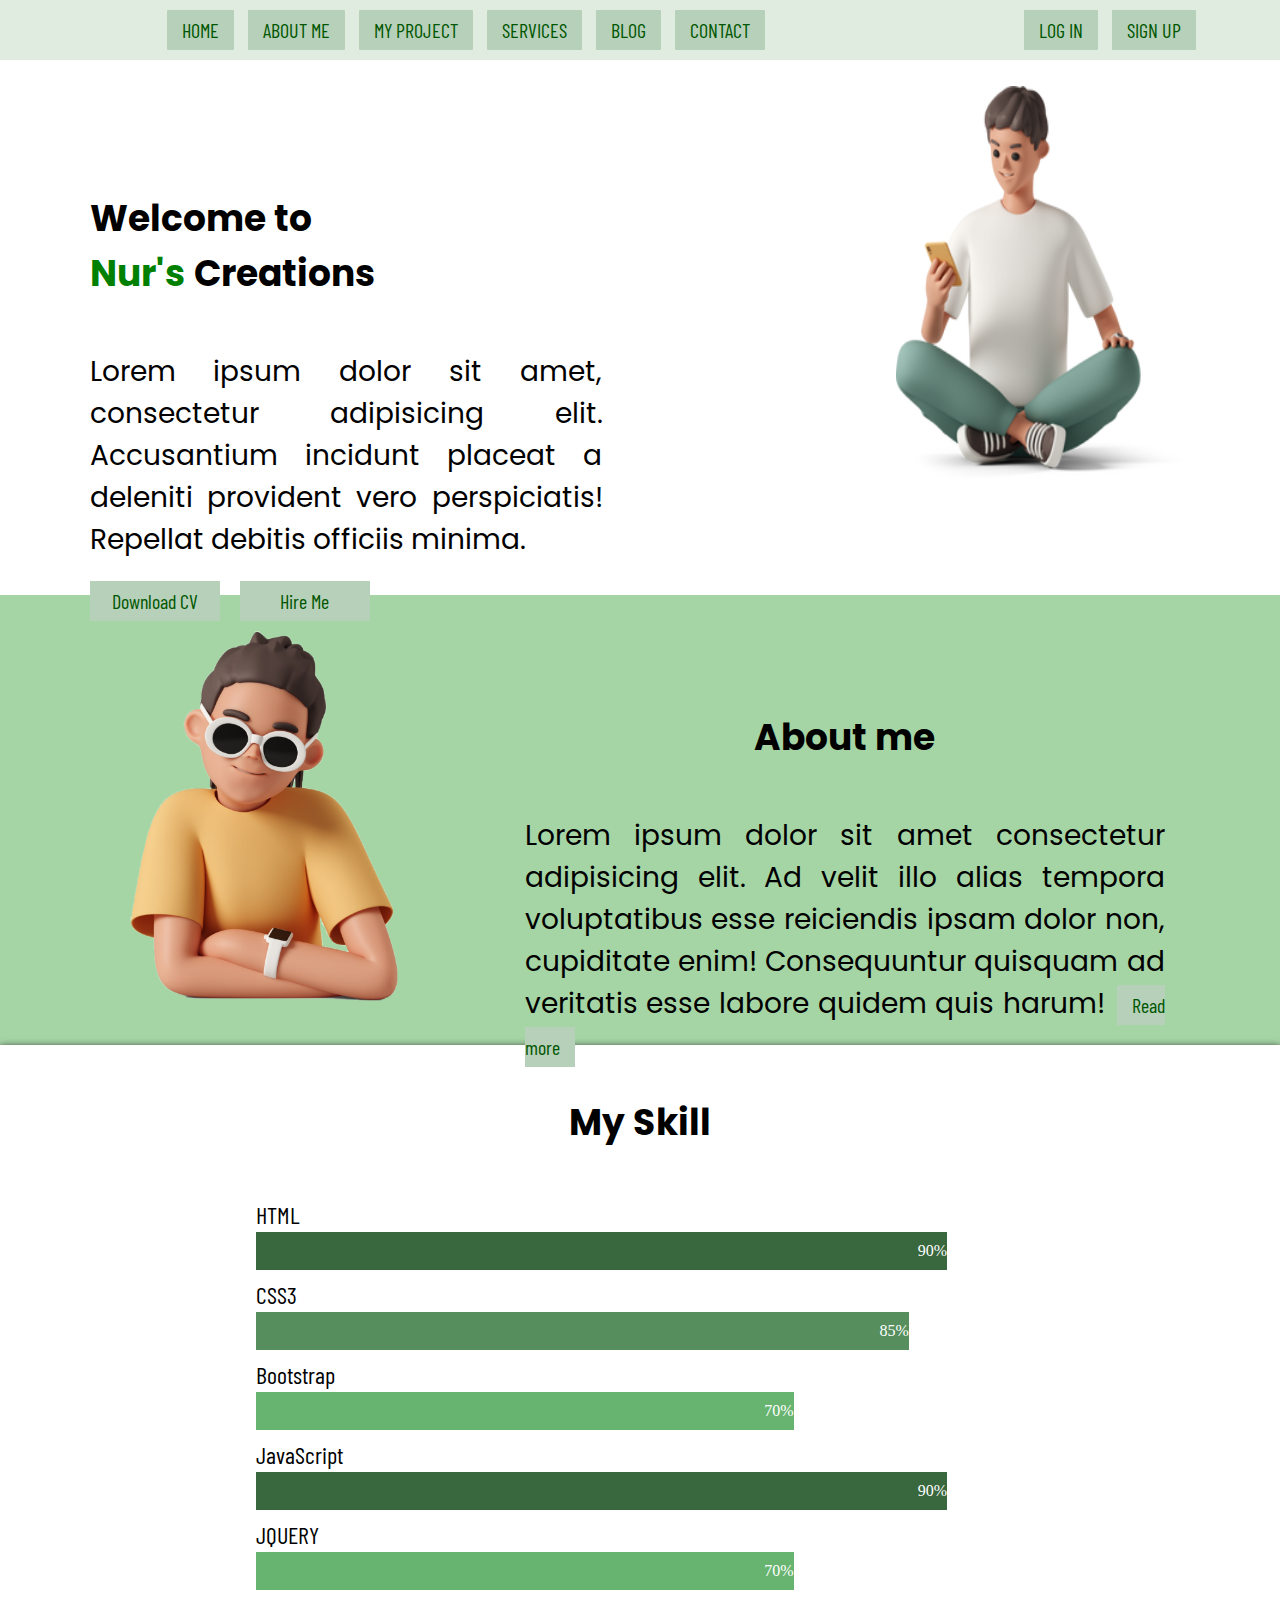
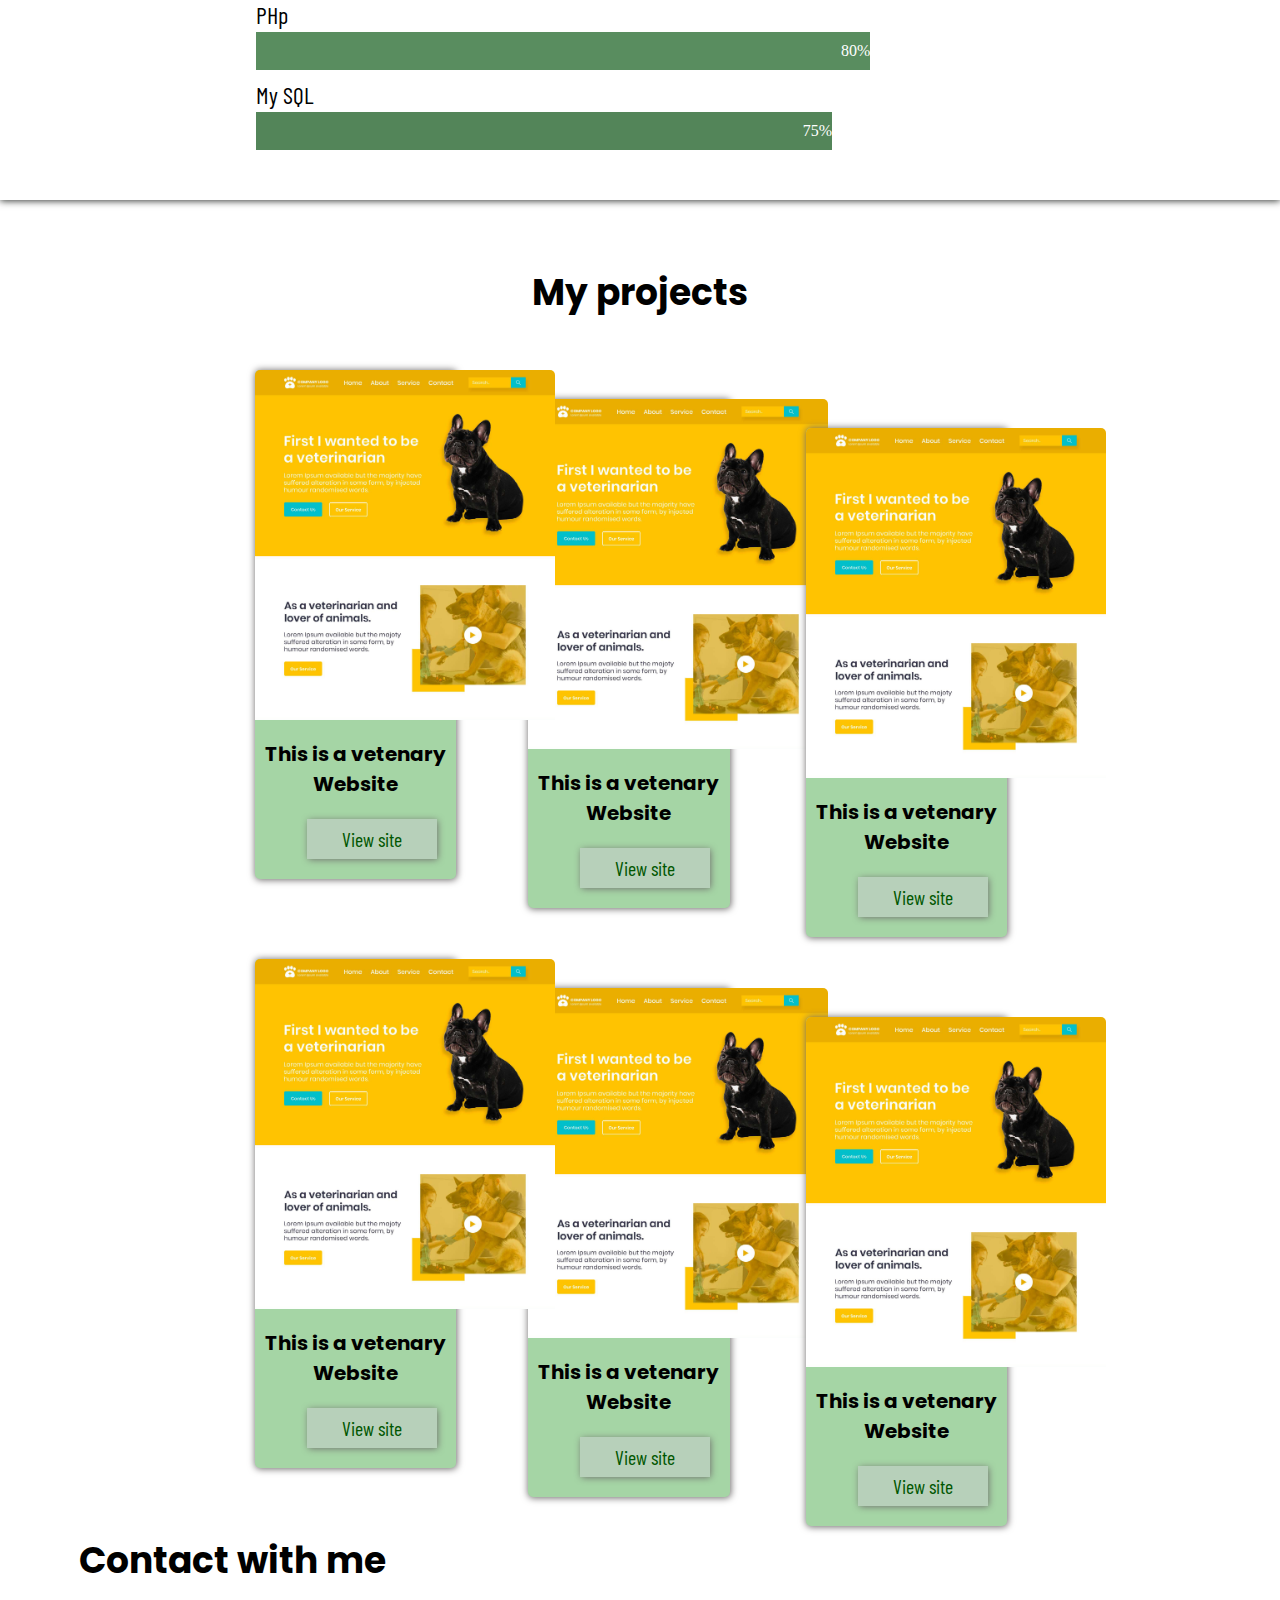
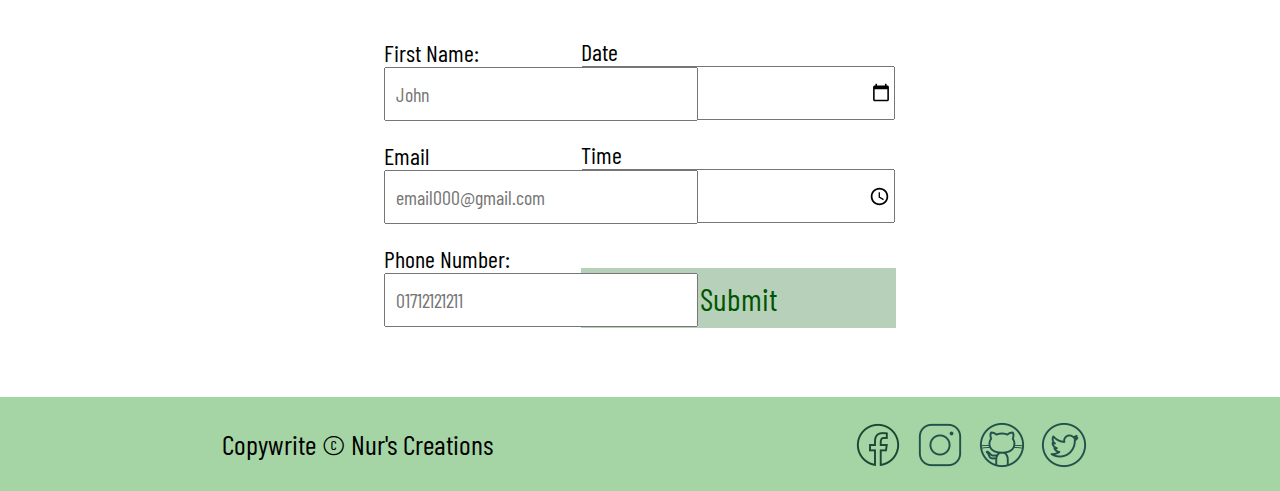
<file: index.html>
<!DOCTYPE html>
<html lang="en">
  <head>
    <meta charset="UTF-8" />
    <meta http-equiv="X-UA-Compatible" content="IE=edge" />
    <meta name="viewport" content="width=device-width, initial-scale=1.0" />
    <title>Document</title>

    <link rel="stylesheet" href="main.css">

    <link rel="preconnect" href="https://fonts.googleapis.com">
    <link rel="preconnect" href="https://fonts.gstatic.com" crossorigin>
    <link href="https://fonts.googleapis.com/css2?family=Poppins:ital,wght@1,200&display=swap" rel="stylesheet">

    <link rel="preconnect" href="https://fonts.googleapis.com">
    <link rel="preconnect" href="https://fonts.gstatic.com" crossorigin>
    <link href="https://fonts.googleapis.com/css2?family=Barlow+Condensed:wght@500&family=Poppins:ital,wght@1,200&display=swap" rel="stylesheet">

    <link rel="preconnect" href="https://fonts.googleapis.com">
    <link rel="preconnect" href="https://fonts.gstatic.com" crossorigin>
    <link href="https://fonts.googleapis.com/css2?family=Barlow+Condensed:wght@500&family=Barlow+Semi+Condensed:wght@500&family=Poppins:ital,wght@1,200&display=swap" rel="stylesheet">
    
  </head>
  <body>
    <!-- Navigation -->
    <section     class="navigation">
      <div class="half-nav1">
        <div class="nav">
          <nav>
            <a href="#"     class="nav1">Home</a>
            <a href="#">About me</a>
            <a href="#">My    project</a>
            <a href="#">Services</a>
            <a href="#">Blog</a>
            <a href="#">Contact</a>
          </nav>
        </div>
      </div>
      <div class="half-nav2">
        <div class="nav">
          <nav class="login">
            <a href="#">Log in</a>
            <a href="#">Sign up</a>
          </nav>
        </div>
      </div>
    </section>
    
    <section id="sec1">
      <div class="half-width">
        <h1 class="head1">
          Welcome to <br />
          <span> Nur's</span> Creations
        </h1>
        <p class="P1">
          Lorem ipsum dolor sit amet, consectetur adipisicing elit. Accusantium
          incidunt placeat a deleniti provident vero perspiciatis! Repellat
          debitis officiis minima.
        </p>
        <div class="button">
          <div <a href="" class="btn1">Download CV</a> 
            
          </div>
          <div <a href="" class="btn1">Hire Me</a> 
            
          </div>
      </div>
      </div>
      <div class="half-width">
        <img
          src="casual-life-3d-young-man-sitting-cross-legged-and-looking-at-smartphone.png"
          alt="my photo"/>
      </div>
    </section>

    <!-- About -->
    <section class="about">
      <div class="half-about1">
        <h1>About me</h1>
        <article>Lorem ipsum dolor sit amet consectetur adipisicing elit. Ad velit illo alias tempora voluptatibus esse reiciendis ipsam dolor non, cupiditate enim! Consequuntur quisquam ad veritatis esse labore quidem quis harum!<a href="" class="btn2">Read more</a> </article> 
      </div>
      <div class="half-img">
        <img src="profile.png" alt="">
      </div>
    </section>

    <!--==--==--==-- Skill --==--==--==-->

    <section id="sec4">
      <div class="skill">
        <h1>My Skill</h1>
        <p>HTML</p>
        <div class="container">
          <div class="skills html"> 90%</div>
        </div>
        <p>CSS3</p>
        <div class="container">
          <div class="skills css">85%</div>
        </div>
        <p>Bootstrap</p>
        <div class="container">
          <div class="skills bs">70%</div>
        </div>
        <p>JavaScript</p>
        <div class="container">
          <div class="skills js">90%</div>
        </div>
        <p>JQUERY</p>
        <div class="container">
          <div class="skills jq">70%</div>
        </div>
        <p>PHp</p>
        <div class="container">
          <div class="skills php">80%</div>
        </div>
        <p>My SQL</p>
        <div class="container">
          <div class="skills sql">75%</div>
        </div>
      </div>

    </section>
    <!-- <hr> -->
    <!-- Project -->
    <section class="sec5">
      <h1>My projects</h1>
      <div class="card">
        <div class="card-1">
          <img src="vetenary 1.jpg" alt="vetenary">
          <h2>This is a vetenary Website</h2>
          <div <a href="" class="btn1" id="project-btn">View site</a> </div>
        </div>
        <div class="card-1" id="card2">
          <img src="vetenary 1.jpg" alt="vetenary">
          <h2>This is a vetenary Website</h2>
          <div <a href="" class="btn1" id="project-btn">View site</a> </div>
        </div>
        <div class="card-1" id="card3">
          <img src="vetenary 1.jpg" alt="vetenary">
          <h2>This is a vetenary Website</h2>
          <div <a href="" class="btn1" id="project-btn">View site</a> </div>
        </div>
        <div class="card-1" id="card4">
          <img src="vetenary 1.jpg" alt="vetenary">
          <h2>This is a vetenary Website</h2>
          <div <a href="" class="btn1" id="project-btn">View site</a> </div>
        </div>

        <div class="card-1" id="card5">
          <img src="vetenary 1.jpg" alt="vetenary">
          <h2>This is a vetenary Website</h2>
          <div <a href="" class="btn1" id="project-btn">View site</a> </div>
        </div>

        <div class="card-1" id="card6">
          <img src="vetenary 1.jpg" alt="vetenary">
          <h2>This is a vetenary Website</h2>
          <div <a href="" class="btn1" id="project-btn">View site</a> </div>
        </div>
      </div>
    </section>

    <section class="sec6">
      <h1>Contact with me</h1>
      <div class="contact">
        <form action="contact">
          <div class="half-form">
          
            <label for="Name"> First Name: <br>
              <input type="text" title="Name" placeholder="John" accept="name"><br>
            </label>
            
            <label for="email">Email <br>
              <input type="email" placeholder="email000@gmail.com" pattern="[a-z0-9._%+-]+@[a-z0-9.-]+\.[a-z]{2,}$" accept="email"></label>
              <br>
              <label for="number">Phone Number: <br> <input type="number" minlength="0" maxlength="11" placeholder="01712121211" accept="number" title="please insert your phone number" > </label> <br>
          </div>
          <div class="half-form2">
              <label for="date">Date <br> <input type="date" accept="date"></label><br>
              <label for="time">Time<br>
              <input type="time" accept="time"></label><br>
               <input type="submit" class="btn1" id="submit"> 
          </div>
         
        </form>  
      </div>
    </section>

    <footer>
      <div class="half-footer">
        <p>Copywrite &COPY; Nur's Creations</p>
      </div>
      <div class="half-footer2">
       <a href="#" ><img src="icons8-facebook-48 (3).png" alt="icons8-facebook-48"/></a>
        <a href="#"><img src="icons8-instagram-48.png" alt=""></a>
        <a href="#"><img src="icons8-github-48.png" alt=""></a> 
        <a href="#"><img src="icons8-twitter-circled-48.png" alt=""/> </a>
      </div>
    </footer>

  </body>
</html>
</file>
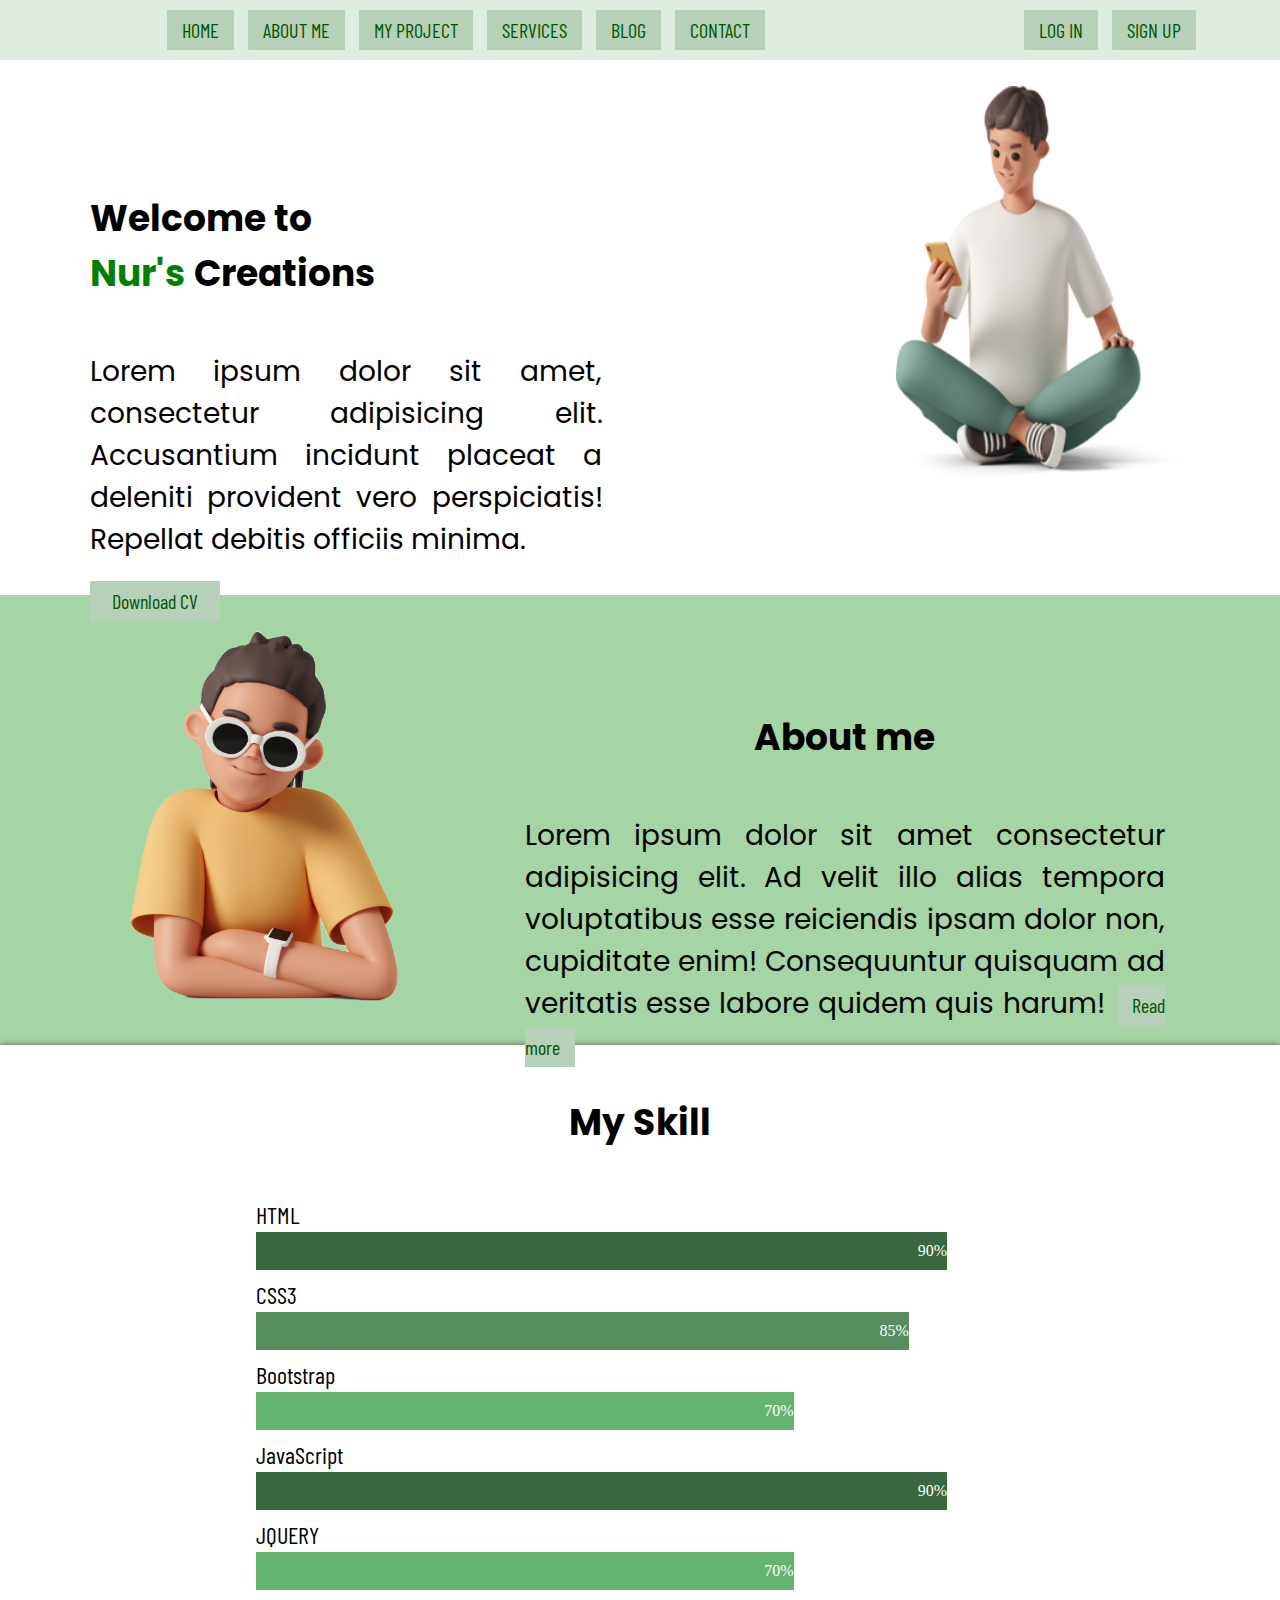
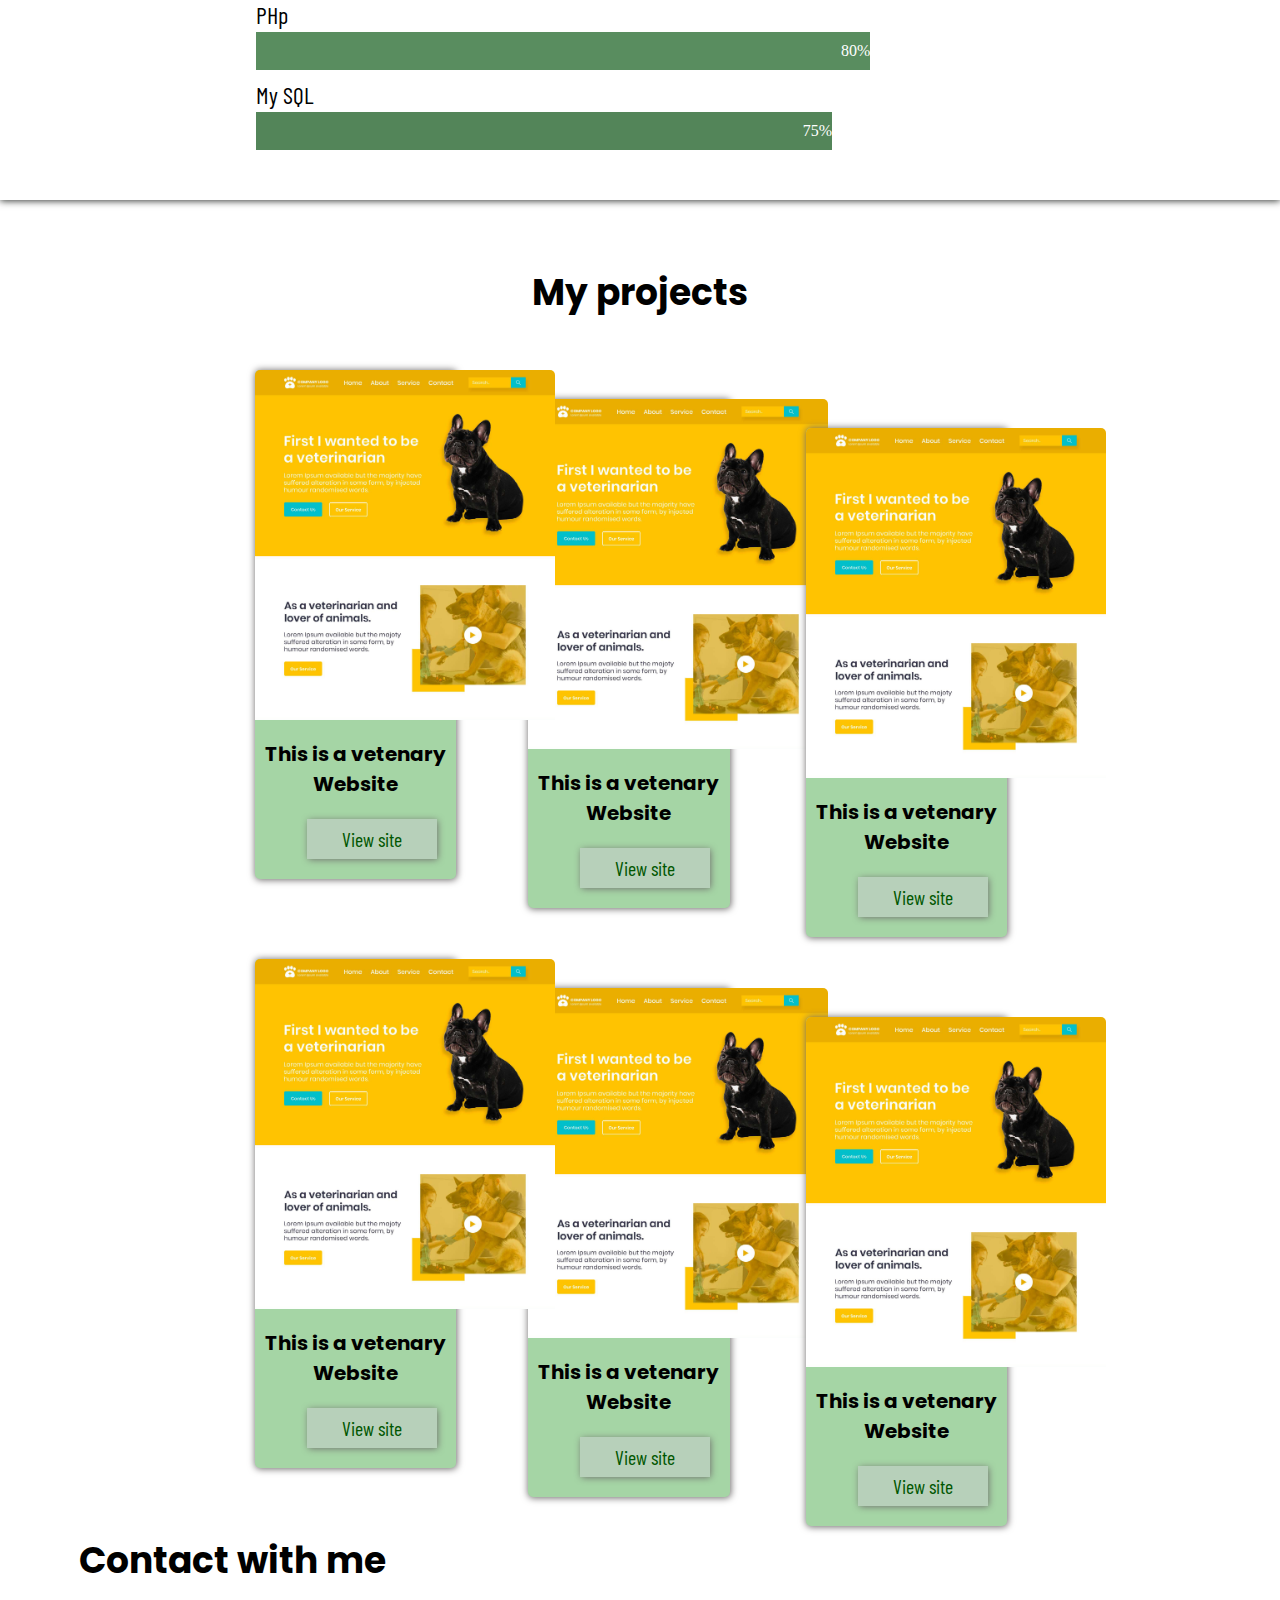
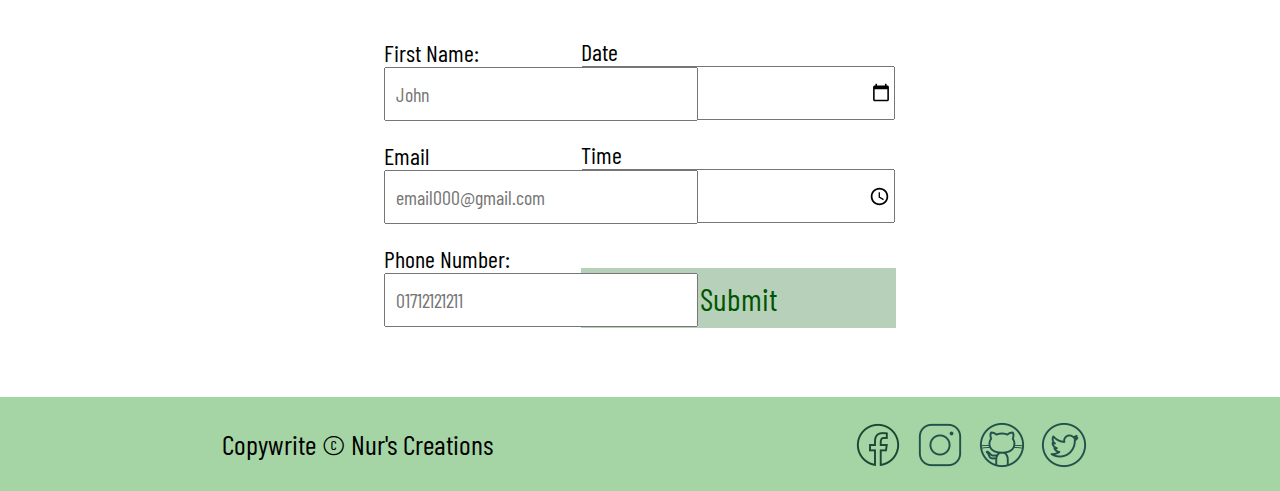
<file: portfolio.html>
<!DOCTYPE html>
<html lang="en">
  <head>
    <meta charset="UTF-8" />
    <meta http-equiv="X-UA-Compatible" content="IE=edge" />
    <meta name="viewport" content="width=device-width, initial-scale=1.0" />
    <title>Document</title>

    <link rel="stylesheet" href="main.css">

    <link rel="preconnect" href="https://fonts.googleapis.com">
    <link rel="preconnect" href="https://fonts.gstatic.com" crossorigin>
    <link href="https://fonts.googleapis.com/css2?family=Poppins:ital,wght@1,200&display=swap" rel="stylesheet">

    <link rel="preconnect" href="https://fonts.googleapis.com">
    <link rel="preconnect" href="https://fonts.gstatic.com" crossorigin>
    <link href="https://fonts.googleapis.com/css2?family=Barlow+Condensed:wght@500&family=Poppins:ital,wght@1,200&display=swap" rel="stylesheet">

    <link rel="preconnect" href="https://fonts.googleapis.com">
    <link rel="preconnect" href="https://fonts.gstatic.com" crossorigin>
    <link href="https://fonts.googleapis.com/css2?family=Barlow+Condensed:wght@500&family=Barlow+Semi+Condensed:wght@500&family=Poppins:ital,wght@1,200&display=swap" rel="stylesheet">
    
  </head>
  <body>
    <!-- Navigation -->
    <section     class="navigation">
      <div class="half-nav1">
        <div class="nav">
          <nav>
            <a href="#"     class="nav1">Home</a>
            <a href="#">About me</a>
            <a href="#">My    project</a>
            <a href="#">Services</a>
            <a href="#">Blog</a>
            <a href="#">Contact</a>
          </nav>
        </div>
      </div>
      <div class="half-nav2">
        <div class="nav">
          <nav class="login">
            <a href="#">Log in</a>
            <a href="#">Sign up</a>
          </nav>
        </div>
      </div>
    </section>
    
    <section id="sec1">
      <div class="half-width">
        <h1 class="head1">
          Welcome to <br />
          <span> Nur's</span> Creations
        </h1>
        <p class="P1">
          Lorem ipsum dolor sit amet, consectetur adipisicing elit. Accusantium
          incidunt placeat a deleniti provident vero perspiciatis! Repellat
          debitis officiis minima.
        </p>
        <div <a href="" class="btn1">Download CV</a> 
          
        </div>
      </div>

      <div class="half-width">
        <img
          src="casual-life-3d-young-man-sitting-cross-legged-and-looking-at-smartphone.png"
          alt="my photo"/>
      </div>
    </section>

    <!-- About -->
    <section class="about">
      <div class="half-about1">
        <h1>About me</h1>
        <article>Lorem ipsum dolor sit amet consectetur adipisicing elit. Ad velit illo alias tempora voluptatibus esse reiciendis ipsam dolor non, cupiditate enim! Consequuntur quisquam ad veritatis esse labore quidem quis harum!<a href="" class="btn2">Read more</a> </article> 
      </div>
      <div class="half-img">
        <img src="profile.png" alt="">
      </div>
    </section>

    <!--==--==--==-- Skill --==--==--==-->

    <section id="sec4">
      <div class="skill">
        <h1>My Skill</h1>
        <p>HTML</p>
        <div class="container">
          <div class="skills html"> 90%</div>
        </div>
        <p>CSS3</p>
        <div class="container">
          <div class="skills css">85%</div>
        </div>
        <p>Bootstrap</p>
        <div class="container">
          <div class="skills bs">70%</div>
        </div>
        <p>JavaScript</p>
        <div class="container">
          <div class="skills js">90%</div>
        </div>
        <p>JQUERY</p>
        <div class="container">
          <div class="skills jq">70%</div>
        </div>
        <p>PHp</p>
        <div class="container">
          <div class="skills php">80%</div>
        </div>
        <p>My SQL</p>
        <div class="container">
          <div class="skills sql">75%</div>
        </div>
      </div>

    </section>
    <!-- <hr> -->
    <!-- Project -->
    <section class="sec5">
      <h1>My projects</h1>
      <div class="card">
        <div class="card-1">
          <img src="vetenary 1.jpg" alt="vetenary">
          <h2>This is a vetenary Website</h2>
          <div <a href="" class="btn1" id="project-btn">View site</a> </div>
        </div>
        <div class="card-1" id="card2">
          <img src="vetenary 1.jpg" alt="vetenary">
          <h2>This is a vetenary Website</h2>
          <div <a href="" class="btn1" id="project-btn">View site</a> </div>
        </div>
        <div class="card-1" id="card3">
          <img src="vetenary 1.jpg" alt="vetenary">
          <h2>This is a vetenary Website</h2>
          <div <a href="" class="btn1" id="project-btn">View site</a> </div>
        </div>
        <div class="card-1" id="card4">
          <img src="vetenary 1.jpg" alt="vetenary">
          <h2>This is a vetenary Website</h2>
          <div <a href="" class="btn1" id="project-btn">View site</a> </div>
        </div>

        <div class="card-1" id="card5">
          <img src="vetenary 1.jpg" alt="vetenary">
          <h2>This is a vetenary Website</h2>
          <div <a href="" class="btn1" id="project-btn">View site</a> </div>
        </div>

        <div class="card-1" id="card6">
          <img src="vetenary 1.jpg" alt="vetenary">
          <h2>This is a vetenary Website</h2>
          <div <a href="" class="btn1" id="project-btn">View site</a> </div>
        </div>
      </div>
    </section>

    <section class="sec6">
      <h1>Contact with me</h1>
      <div class="contact">
        <form action="contact">
          <div class="half-form">
          
            <label for="Name"> First Name: <br>
              <input type="text" title="Name" placeholder="John" accept="name"><br>
            </label>
            
            <label for="email">Email <br>
              <input type="email" placeholder="email000@gmail.com" pattern="[a-z0-9._%+-]+@[a-z0-9.-]+\.[a-z]{2,}$" accept="email"></label>
              <br>
              <label for="number">Phone Number: <br> <input type="number" minlength="0" maxlength="11" placeholder="01712121211" accept="number" title="please insert your phone number" > </label> <br>
          </div>
          <div class="half-form2">
              <label for="date">Date <br> <input type="date" accept="date"></label><br>
              <label for="time">Time<br>
              <input type="time" accept="time"></label><br>
               <input type="submit" class="btn1" id="submit"> 
          </div>
         
        </form>  
      </div>
    </section>

    <footer>
      <div class="half-footer">
        <p>Copywrite &COPY; Nur's Creations</p>
      </div>
      <div class="half-footer2">
       <a href="#" ><img src="icons8-facebook-48 (3).png" alt="icons8-facebook-48"/></a>
        <a href="#"><img src="icons8-instagram-48.png" alt=""></a>
        <a href="#"><img src="icons8-github-48.png" alt=""></a> 
        <a href="#"><img src="icons8-twitter-circled-48.png" alt=""/> </a>
      </div>
    </footer>

  </body>
</html>
</file>
<file: main.css>
* {
  margin: 0;
  padding: 0;
}

/* hr{
  color: #39673e;

} */

/* Header */
#sec1 {
  /*background-color: aquamarine;*/
  height: 485px;
  width: 100%;
  margin-bottom: 10px;
}

.half-width {
  width: 40%;
  /*8background-color: rgb(26, 71, 61);*/
  height: 400px;
  float: left;
  margin-left: 7%;
  margin-top: 2%;
}

.half-width img {
  width: 60%;
  height: 100%;
  float: right;
}

span {
  color: green;
}

.P1 {
  margin-top: 20px;
  font-family: "Poppins", sans-serif;
  font-size: 28px;
  text-align: justify;
}



.head1 {
  margin-top: 90px;
  font-size: 36px;
  font-family: "Poppins", sans-serif;
  font-weight: bolder;
  text-align: justify;
}

.btn1 {
  margin-top: 20px;
  width: 100px;
  padding: 8px 15px 8px 15px;
  background: #b7d0ba;
  text-decoration: none;
  color: rgb(0, 86, 0);
  font-family: "Barlow Condensed", sans-serif;
  text-align: center;
  font-size: 20px;
}

.btn1:hover {
  background: rgba(101, 188, 101, 1.8);
  color: #fff;
}

/* navigation */

.navigation {
  height: 60px;
  width: 100%;
  background-color: rgba(194, 217, 194, 0.5);
}

.half-nav1 {
  width: 70%;
  text-align: center;
}
/* .nav {
  height: 60px;
  width: 100%;
  background-color: rgba(194, 217, 194, 0.5);
} */

.nav a {
  padding: 8px 15px 8px 15px;
  line-height: 60px;
  background: #b7d0ba;
  text-decoration: none;
  color: rgb(0, 86, 0);
  border-radius: 1px;
  text-align: center;
  font-family: "Barlow Condensed", sans-serif;
  margin-right: 10px;
  font-size: 20px;
  text-transform: uppercase;
}

.nav1 {
  margin-left: 45px;
}

.nav a:hover {
  background: rgba(101, 188, 101, 1.8);
  color: #fff;
}

.half-nav2 {
  width: 20%;
  float: right;
}

/*.nav2 a{
  padding: 5px 10px 5px 10px;
  line-height:0px;
  background: #b7d0ba;
  text-decoration: none;
  color: rgb(0, 86, 0);
  border-radius: 1px;
  text-align: center;
  font-family: "Barlow Condensed", sans-serif;
} */

.login {
  float: left;
  margin-top: -60px;
}

.button{
  display: flex;
  width: 280px;
  justify-content: space-between;
}

/****==--==--== About==--==--==****/

.about {
  background-color: rgb(165, 213, 165);
  height: 450px;
  margin-top: 50px;
}

.half-about1 {
  width: 50%;
  text-align: justify;
  margin-right: 9%;
  padding-top: 100px;
  float: right;
}

h1 {
  padding-top: 15px;
  font-size: 36px;
  font-family: "Poppins", sans-serif;
  font-weight: bolder;
  line-break: loose;
}

article {
  margin-top: 10px;
  font-family: "Poppins", sans-serif;
  font-size: 28px;
  text-align: justify;
}

.btn2 {
  margin-top: 20px;
  width: 100px;
  padding: 8px 15px 8px 15px;
  background: #b7d0ba;
  text-decoration: none;
  color: rgb(0, 86, 0);
  font-family: "Barlow Condensed", sans-serif;
  text-align: center;
  font-size: 20px;
  margin-left: 2%;
}

.btn2:hover {
  background: rgba(101, 188, 101, 1.8);
  color: #fff;
}

.half-img {
  width: 30%;
  /* float: left; */

  text-align: justify;
}

.half-img img {
  height: 400px;
  margin-top: 30px;
  margin-left: 30%;
}

/* ==--==--==--Skill--==--==--== */
#sec4{
  box-sizing: border-box;
  box-shadow: 0px 1px  7px 0px #383b38;
}

.skill{
  /* background-color: #b7d0ba; */
  width: 60%;
  margin-left: 20%;
  /* margin-top: 50px; */
  margin-bottom: 50px;
  padding-bottom: 50px;
  /* box-shadow: 0px 23px 10px #39673e; */
}

.skill h1{
  text-align: center;
  font-weight: bolder;
  margin-bottom: 50px;
  padding-top: 50px;
}

.skill p{
  font-family: "Barlow Condensed", sans-serif;
  margin-top: 10px ;
  font-size: 24px;
  margin-bottom: 3px;
}

.skills{
  text-align: right;
  padding-top: 10px;
  padding-bottom: 10px;
  color: white;
}

.html{
  width: 90%;
  background-color: #39673e;
}

.css{
  width: 85%;
  background-color: #568f5d;
}

.bs{
  width: 70%;
  background-color: #67b470;
}

.js{
  width: 90%;
  background-color: #39673e;
}

.jq{
  width: 70%;
  background-color: #67b470;
}

.php{
  width: 80%;
  background-color: #598d5f;
}

.sql{
  width: 75%;
  background-color: #538559;
}


/* --==--==--Card css--==--==-- */
/* .sec5{
   height: 500px; 
} */

.card{
  width: 70%;
  margin-left: 15%;
}


.card-1{
  width: 22.5%;
  height: auto ;
  background-color: rgb(165, 213, 165);
  margin-left: 7%;
  margin-bottom: 50px;
  box-shadow: 0.5px 0.5px 7px 0px  #6f6c6c;
  padding-bottom: 20px;
  border-radius: 5px;
}

h2{
  text-align: center;
  font-family: "Poppins", sans-serif;
  font-size: 20px;
  margin-top: 15px;
}

h1{
  text-align: center;
  margin-bottom: 50px;
}

.card-1 img{
  width: 300px;
  height: 350px ;
  border-top-left-radius: 5px;
  border-top-right-radius: 5px;
}

#project-btn{
  margin-left: 26% ;
  box-shadow: 0.5px 0.5px 7px 0px  #6f6c6c;
  
}

#card2, #card5{
  float: right;
  margin-right: 40%;
  margin-top: -530px;
}

#card3, #card6{
  float: right;
  margin-right: 9%;
  margin-top: -530px;
}

#card4{
   /* float: left; 
  margin-right: 0%; */
   margin-top: 80px; 
}

/* --==--==--Contact--==--==-- */

.contact{
  box-sizing: border-box;
  width: 40%;
  margin-left: 30%;
  margin-bottom: 50px;
}

label{
  font-family: "Barlow Condensed", sans-serif;
  font-size: 24px;
  /* padding-bottom: 20px; */
}

input{
  height: 50px;
  width: 300px;
  font-size: 20px;
  padding: 0px 0px 0px 10px ;
  margin-bottom: 20px;
  font-family: "Barlow Condensed", sans-serif;
}

/* #msg{
  height: 100px;
} */

#submit{
  border: none;
  width: 315px;
  margin-top: 25px;
  height: 60px;
  text-align: center;
  font-size: 32px;
  padding: 0px 10px 0px 10px;
}

.half-form2{
  float: right;
  margin-top: -310px;
}

/* --==--==--Footer--==--==-- */

footer{
  background-color: rgb(165, 213, 165);
  width: 100%;
  min-height: auto;
  
}

.half-footer{
  margin-left: 15%;
  font-size: 28px;
  font-family: "Barlow Condensed", sans-serif;
 
}

.half-footer p{
  padding: 30px;
}

.half-footer2{
  margin-top: -70px;
  margin-right: 15%;
  float: right;
  
}

.half-footer2 a{
  padding-left: 10px;
}
</file>
